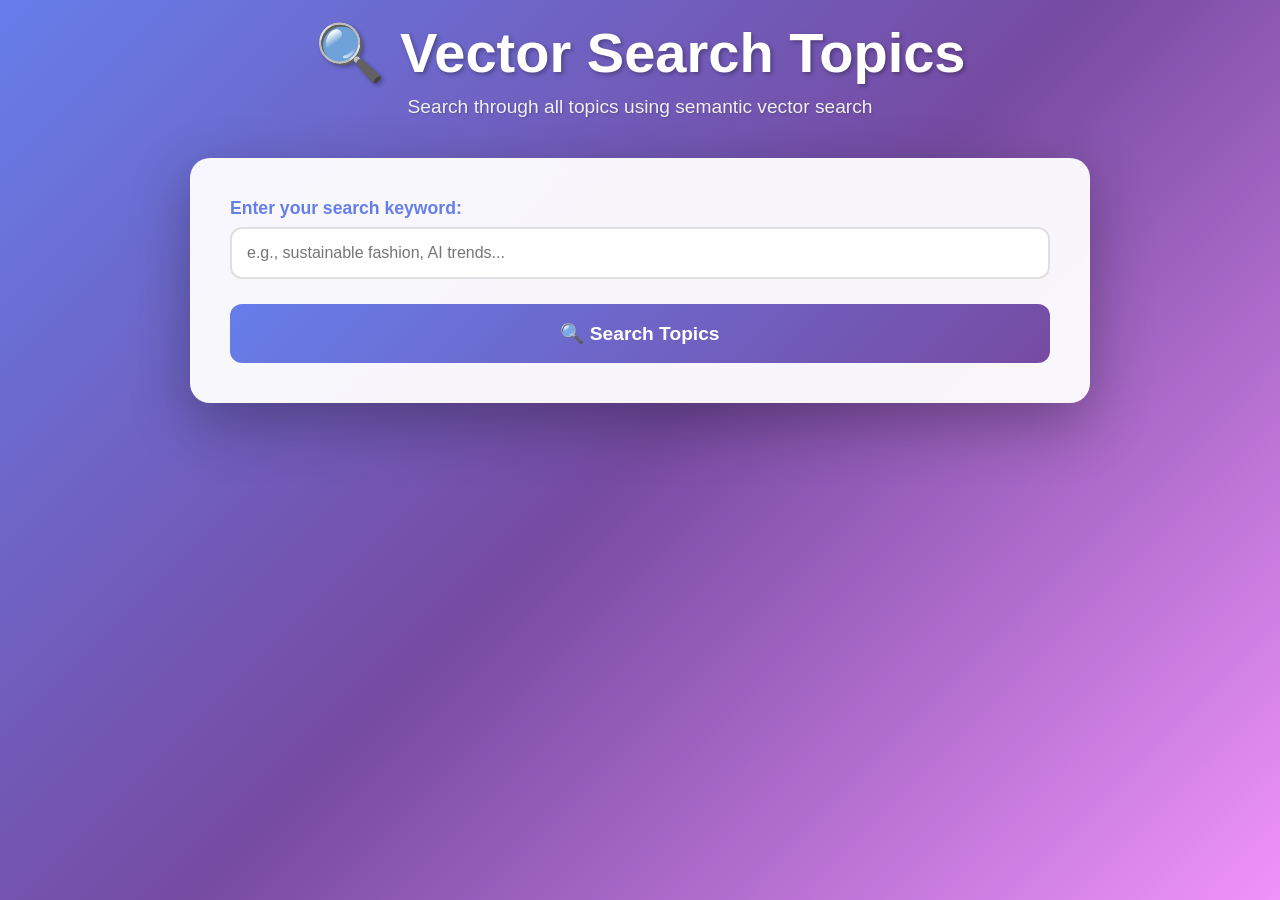
<file: Script_generation/search.html>
<!DOCTYPE html>
<html lang="en">
<head>
    <meta charset="UTF-8">
    <meta name="viewport" content="width=device-width, initial-scale=1.0">
    <title>🔍 Vector Search Topics</title>
    <style>
        * {
            margin: 0;
            padding: 0;
            box-sizing: border-box;
        }

        body {
            font-family: 'Segoe UI', Tahoma, Geneva, Verdana, sans-serif;
            background: linear-gradient(135deg, #667eea 0%, #764ba2 50%, #f093fb 100%);
            min-height: 100vh;
            padding: 20px;
            color: #333;
        }

        .container {
            max-width: 900px;
            margin: 0 auto;
        }

        .header {
            text-align: center;
            margin-bottom: 40px;
            animation: fadeInDown 0.8s ease;
        }

        .header h1 {
            font-size: 3.5em;
            color: #fff;
            text-shadow: 2px 2px 4px rgba(0,0,0,0.3);
            margin-bottom: 10px;
        }

        .header p {
            font-size: 1.2em;
            color: #f0f0f0;
            text-shadow: 1px 1px 2px rgba(0,0,0,0.2);
        }

        .card {
            background: rgba(255, 255, 255, 0.95);
            border-radius: 20px;
            padding: 40px;
            box-shadow: 0 20px 60px rgba(0,0,0,0.3);
            backdrop-filter: blur(10px);
            animation: fadeInUp 0.8s ease;
            margin-bottom: 20px;
        }

        .form-group {
            margin-bottom: 25px;
        }

        label {
            display: block;
            font-weight: 600;
            color: #667eea;
            margin-bottom: 8px;
            font-size: 1.1em;
        }

        input[type="text"] {
            width: 100%;
            padding: 15px;
            border: 2px solid #e0e0e0;
            border-radius: 12px;
            font-size: 1em;
            transition: all 0.3s ease;
            font-family: inherit;
        }

        input[type="text"]:focus {
            outline: none;
            border-color: #667eea;
            box-shadow: 0 0 0 3px rgba(102, 126, 234, 0.1);
        }

        .btn {
            background: linear-gradient(135deg, #667eea 0%, #764ba2 100%);
            color: white;
            border: none;
            padding: 18px 40px;
            font-size: 1.2em;
            font-weight: 600;
            border-radius: 12px;
            cursor: pointer;
            transition: all 0.3s ease;
            display: block;
            width: 100%;
        }

        .btn:hover {
            transform: translateY(-2px);
            box-shadow: 0 10px 30px rgba(102, 126, 234, 0.4);
        }

        .results {
            margin-top: 30px;
        }

        .result-item {
            background: #f8f9fa;
            border-radius: 10px;
            padding: 20px;
            margin-bottom: 15px;
            border-left: 5px solid #667eea;
        }

        .result-item h3 {
            color: #667eea;
            margin-bottom: 10px;
        }

        .result-item p {
            color: #666;
            line-height: 1.6;
        }

        @keyframes fadeInDown {
            from {
                opacity: 0;
                transform: translateY(-30px);
            }
            to {
                opacity: 1;
                transform: translateY(0);
            }
        }

        @keyframes fadeInUp {
            from {
                opacity: 0;
                transform: translateY(30px);
            }
            to {
                opacity: 1;
                transform: translateY(0);
            }
        }
    </style>
</head>
<body>
    <div class="container">
        <div class="header">
            <h1>🔍 Vector Search Topics</h1>
            <p>Search through all topics using semantic vector search</p>
        </div>

        <div class="card">
            <form id="searchForm">
                <div class="form-group">
                    <label for="query">Enter your search keyword:</label>
                    <input type="text" id="query" name="query" placeholder="e.g., sustainable fashion, AI trends..." required>
                </div>
                <button type="submit" class="btn">🔍 Search Topics</button>
            </form>

            <div id="results" class="results" style="display: none;">
                <h2>Search Results:</h2>
                <div id="resultsList"></div>
            </div>
        </div>
    </div>

    <script>
        document.getElementById('searchForm').addEventListener('submit', async function(e) {
            e.preventDefault();
            const query = document.getElementById('query').value;
            const resultsDiv = document.getElementById('results');
            const resultsList = document.getElementById('resultsList');

            // Show loading
            resultsList.innerHTML = '<p>Searching...</p>';
            resultsDiv.style.display = 'block';

            try {
                const response = await fetch('/vector-search', {
                    method: 'POST',
                    headers: {
                        'Content-Type': 'application/json',
                    },
                    body: JSON.stringify({ query: query })
                });

                const data = await response.json();

                if (data.error) {
                    resultsList.innerHTML = `<p style="color: red;">Error: ${data.error}</p>`;
                } else {
                    let html = '';
                    data.results.forEach((result, index) => {
                        html += `
                            <div class="result-item">
                                <h3>${index + 1}. ${result.headline}</h3>
                                <p><strong>Summary:</strong> ${result.summary}</p>
                            </div>
                        `;
                    });
                    resultsList.innerHTML = html;
                }
            } catch (error) {
                resultsList.innerHTML = `<p style="color: red;">Error: ${error.message}</p>`;
            }
        });
    </script>
</body>
</html>
</file>
